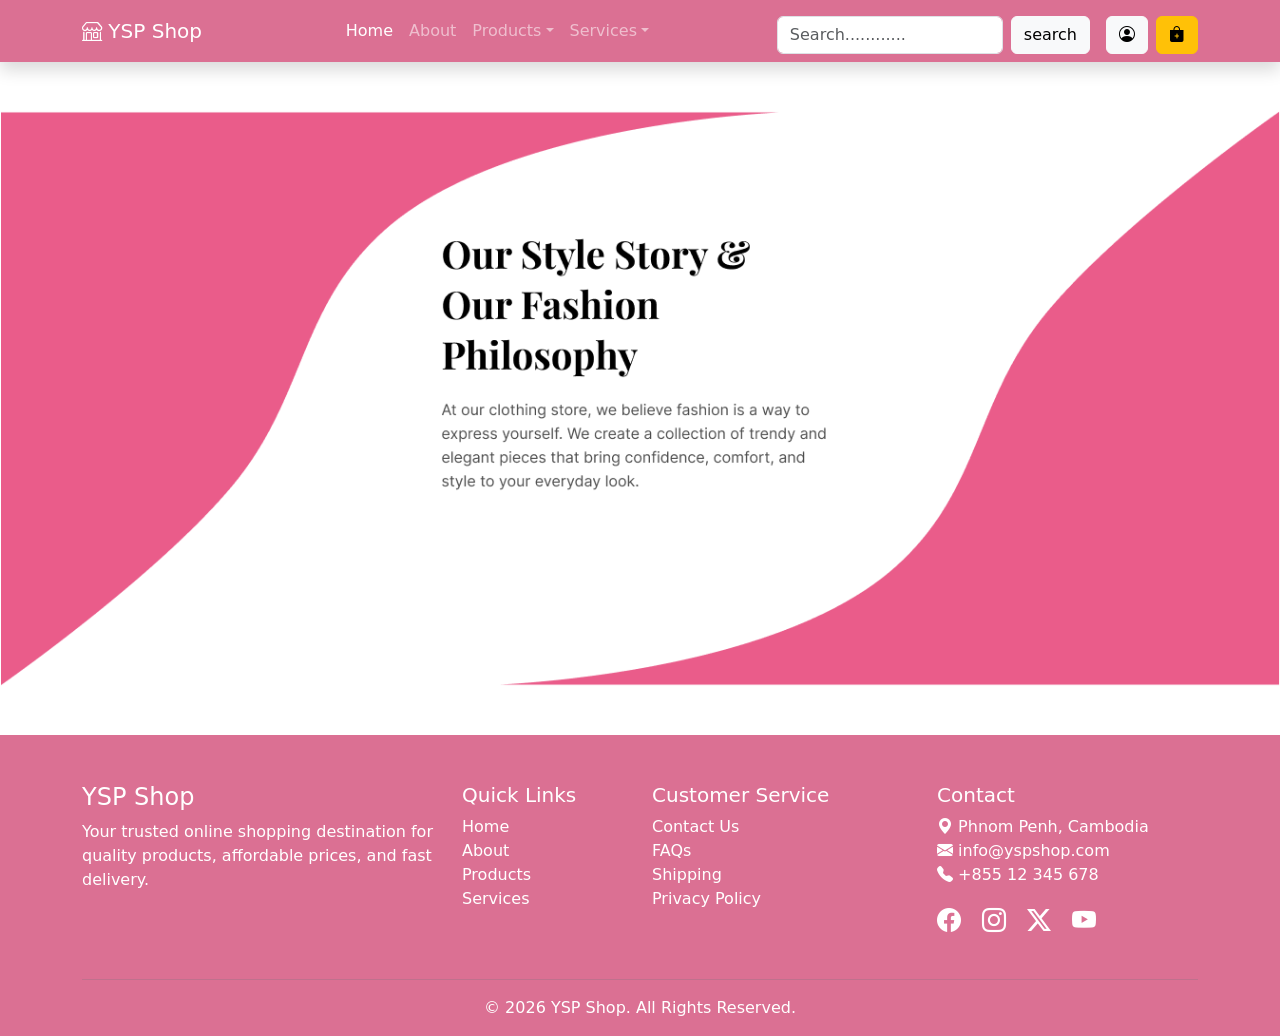
<file: about.html>
<!DOCTYPE html>
<html lang="en">
<head>
    <meta charset="UTF-8">
    <meta name="viewport" content="width=device-width, initial-scale=1.0">
    <title>about us</title>
     <link href="https://cdn.jsdelivr.net/npm/bootstrap@5.3.8/dist/css/bootstrap.min.css" rel="stylesheet"
        integrity="sha384-sRIl4kxILFvY47J16cr9ZwB07vP4J8+LH7qKQnuqkuIAvNWLzeN8tE5YBujZqJLB" crossorigin="anonymous">
    <link href="https://cdn.jsdelivr.net/npm/bootstrap-icons@1.13.1/font/bootstrap-icons.css" rel="stylesheet">
    <link rel="stylesheet" href="about.css">
</head>
<body>
    <!-- Navbar -->
    <nav class="navbar navbar-expand-lg navbar-dark  sticky-top shadow">
        <div class="container">
            <!-- Logo -->
            <a href="#" class="navbar-brand">
                <i class="bi bi-shop"></i>
                YSP Shop
            </a>

            <!-- Button on phone -->
            <button class="navbar-toggler" type="button" data-bs-toggle="collapse" data-bs-target="#navbarMenu">
                <span class="navbar-toggler-icon"></span>
            </button>

            <!-- Navbar Menu -->
            <div class="collapse navbar-collapse" id="navbarMenu">
                <ul class="navbar-nav mx-auto">
                    <li class="nav-item">
                        <a href="index.html" class="nav-link active">
                            Home
                        </a>
                    </li>

                    <li class="nav-item">
                        <a href="about.html" class="nav-link">
                            About
                        </a>
                    </li>


                    <li class="nav-item dropdown">
                        <a href="#" class="nav-link dropdown-toggle" data-bs-toggle="dropdown">Products</a>

                        <ul class="dropdown-menu">

                            <li>
                                <a href="dress.html" class="dropdown-item">
                                    Dresses
                                </a>
                            </li>

                            <li>
                                <a href="shirt.html" class="dropdown-item">
                                    Shirt
                                </a>
                            </li>

                            <li>
                                <a href="shoes.html" class="dropdown-item">
                                    Shoes
                                </a>
                            </li>

                            <li>
                                <a href="skirt.html" class="dropdown-item">
                                    Skirt
                                </a>
                            </li>
                        </ul>
                    </li>

                    <li class="nav-item dropdown">
                        <a href="#" class="nav-link dropdown-toggle" data-bs-toggle="dropdown">Services</a>

                        <ul class="dropdown-menu">

                            <li>
                                <a href="contact.css" class="dropdown-item">
                                    Contact
                                </a>
                            </li>
                        </ul>
                    </li>


                </ul>

                <!-- form search -->
                <form class="d-flex me-3 mt-2">
                    <input class="form-control me-2" type="search" placeholder="Search............">
                    <button class="btn btn-light">search</button>
                </form>

                <!-- register/loin -->
                <div class="d-flex gap-2 mt-2">
                    <button class="btn btn-light">
                        <i class="bi bi-person-circle"></i>
                    </button>

                    <button class="btn btn-warning">
                        <i class="bi bi-bag-plus-fill"></i>
                    </button>
                </div>
            </div>
        </div>
    </nav>

    <section class="pt-5">
        <div class="banner-image">
            <img src="img/hero_banner.png" class="aboutUs-banner" alt="">
        </div>
    </section>




    <footer class="footer text-white pt-5 pb-3 mt-5">
        <div class="container">
            <div class="row">

                <!-- Shop Info -->
                <div class="col-md-4 mb-4">
                    <h4>YSP Shop</h4>
                    <p>
                        Your trusted online shopping destination for quality
                        products, affordable prices, and fast delivery.
                    </p>
                </div>

                <!-- Quick Links -->
                <div class="col-md-2 mb-4">
                    <h5>Quick Links</h5>
                    <ul class="list-unstyled">
                        <li><a href="#" class="text-white text-decoration-none">Home</a></li>
                        <li><a href="#" class="text-white text-decoration-none">About</a></li>
                        <li><a href="#" class="text-white text-decoration-none">Products</a></li>
                        <li><a href="#" class="text-white text-decoration-none">Services</a></li>
                    </ul>
                </div>

                <!-- Customer Service -->
                <div class="col-md-3 mb-4">
                    <h5>Customer Service</h5>
                    <ul class="list-unstyled">
                        <li><a href="#" class="text-white text-decoration-none">Contact Us</a></li>
                        <li><a href="#" class="text-white text-decoration-none">FAQs</a></li>
                        <li><a href="#" class="text-white text-decoration-none">Shipping</a></li>
                        <li><a href="#" class="text-white text-decoration-none">Privacy Policy</a></li>
                    </ul>
                </div>

                <!-- Contact -->
                <div class="col-md-3 mb-4">
                    <h5>Contact</h5>
                    <p><i class="bi bi-geo-alt-fill"></i> Phnom Penh, Cambodia</p>
                    <p><i class="bi bi-envelope-fill"></i> info@yspshop.com</p>
                    <p><i class="bi bi-telephone-fill"></i> +855 12 345 678</p>

                    <div class="mt-3">
                        <a href="#" class="text-white fs-4 me-3"><i class="bi bi-facebook"></i></a>
                        <a href="#" class="text-white fs-4 me-3"><i class="bi bi-instagram"></i></a>
                        <a href="#" class="text-white fs-4 me-3"><i class="bi bi-twitter-x"></i></a>
                        <a href="#" class="text-white fs-4"><i class="bi bi-youtube"></i></a>
                    </div>
                </div>

            </div>

            <hr class="border-secondary">

            <div class="text-center">
                <p class="mb-0">
                    © 2026 YSP Shop. All Rights Reserved.
                </p>
            </div>
        </div>
    </footer>


     

    <script src="https://cdn.jsdelivr.net/npm/bootstrap@5.3.8/dist/js/bootstrap.bundle.min.js"
        integrity="sha384-FKyoEForCGlyvwx9Hj09JcYn3nv7wiPVlz7YYwJrWVcXK/BmnVDxM+D2scQbITxI"
        crossorigin="anonymous"></script>
    
</body>
</html>
</file>
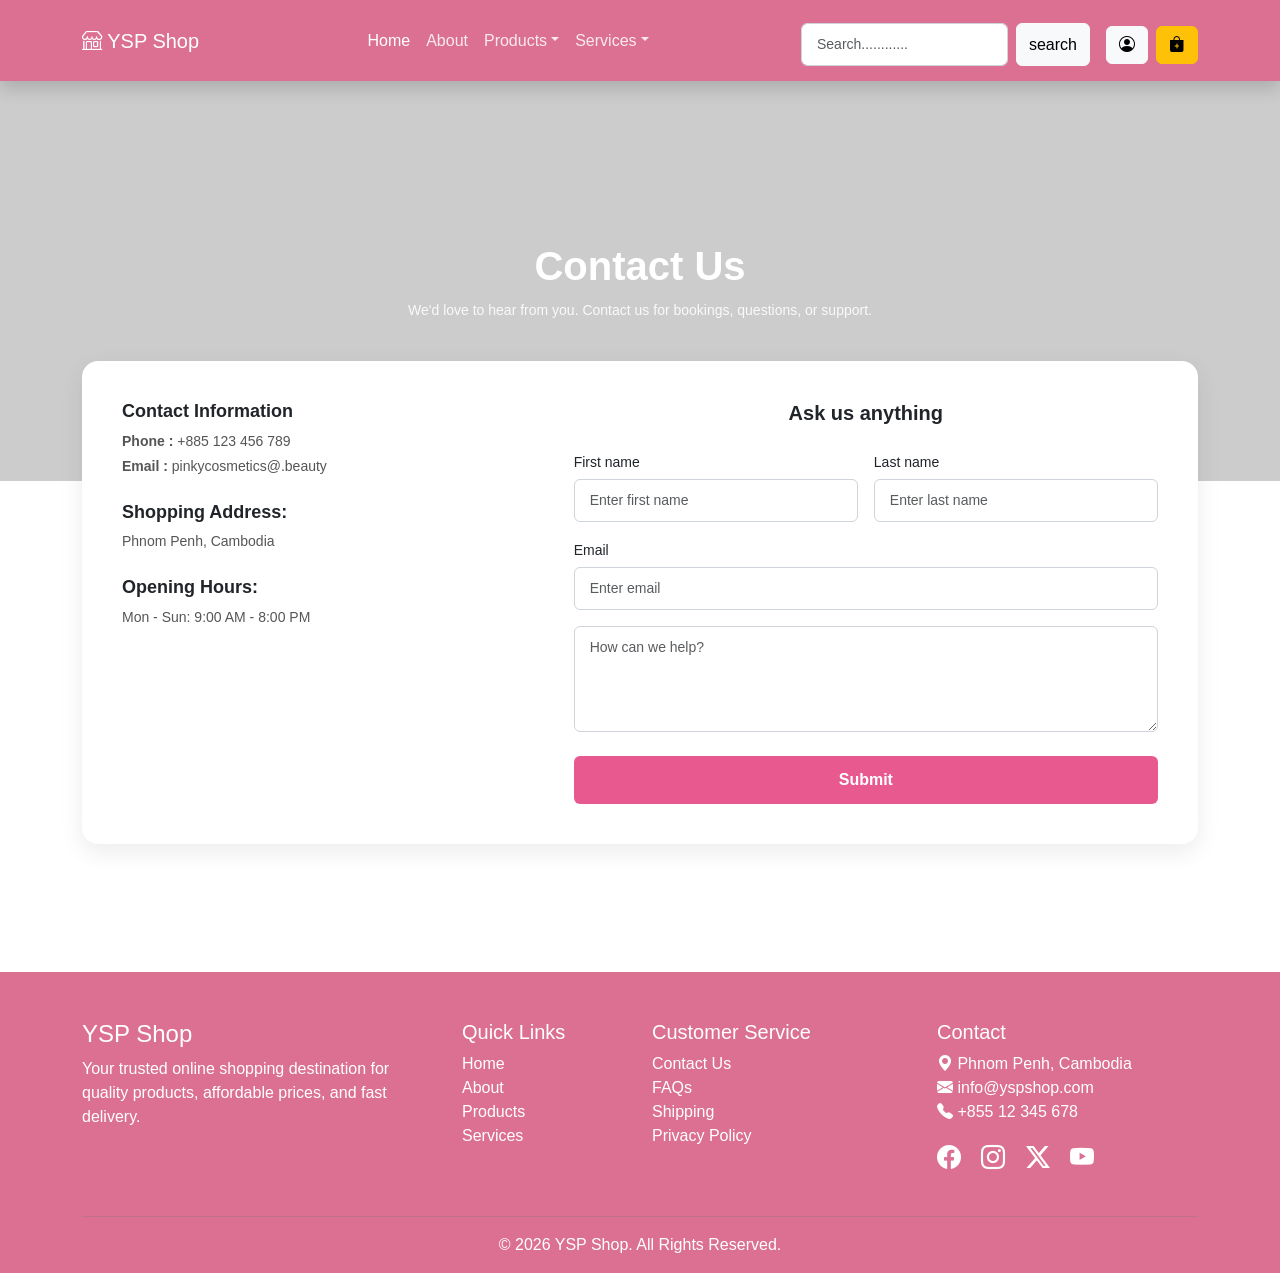
<file: contact.html>
<!DOCTYPE html>
<html lang="en">

<head>
    <meta charset="UTF-8">
    <meta name="viewport" content="width=device-width, initial-scale=1.0">
    <title>contact page</title>
    <link href="https://cdn.jsdelivr.net/npm/bootstrap@5.3.8/dist/css/bootstrap.min.css" rel="stylesheet"
        integrity="sha384-sRIl4kxILFvY47J16cr9ZwB07vP4J8+LH7qKQnuqkuIAvNWLzeN8tE5YBujZqJLB" crossorigin="anonymous">
    <link href="https://cdn.jsdelivr.net/npm/bootstrap-icons@1.13.1/font/bootstrap-icons.css" rel="stylesheet">
    <link rel="stylesheet" href="contact.css">
</head>


<body>
    <!-- Navbar -->
    <nav class="navbar navbar-expand-lg navbar-dark  sticky-top shadow">
        <div class="container">
            <!-- Logo -->
            <a href="#" class="navbar-brand">
                <i class="bi bi-shop"></i>
                YSP Shop
            </a>

            <!-- Button on phone -->
            <button class="navbar-toggler" type="button" data-bs-toggle="collapse" data-bs-target="#navbarMenu">
                <span class="navbar-toggler-icon"></span>
            </button>

            <!-- Navbar Menu -->
            <div class="collapse navbar-collapse" id="navbarMenu">
                <ul class="navbar-nav mx-auto">
                    <li class="nav-item">
                        <a href="#" class="nav-link active">
                            Home
                        </a>
                    </li>

                    <li class="nav-item">
                        <a href="about.html" class="nav-link">
                            About
                        </a>
                    </li>


                    <li class="nav-item dropdown">
                        <a href="#" class="nav-link dropdown-toggle" data-bs-toggle="dropdown">Products</a>

                        <ul class="dropdown-menu">

                            <li>
                                <a href="dress.html" class="dropdown-item">
                                    Dresses
                                </a>
                            </li>

                            <li>
                                <a href="shirt.html" class="dropdown-item">
                                    Shirt
                                </a>
                            </li>

                            <li>
                                <a href="shoes.html" class="dropdown-item">
                                    Shoes
                                </a>
                            </li>

                            <li>
                                <a href="skirt.html" class="dropdown-item">
                                    Skirt
                                </a>
                            </li>
                        </ul>
                    </li>

                    <li class="nav-item dropdown">
                        <a href="#" class="nav-link dropdown-toggle" data-bs-toggle="dropdown">Services</a>

                        <ul class="dropdown-menu">

                            <li>
                                <a href="contact.css" class="dropdown-item">
                                    Contact
                                </a>
                            </li>
                        </ul>
                    </li>


                </ul>

                <!-- form search -->
                <form class="d-flex me-3 mt-2">
                    <input class="form-control me-2" type="search" placeholder="Search............">
                    <button class="btn btn-light">search</button>
                </form>

                <!-- register/loin -->
                <div class="d-flex gap-2 mt-2">
                    <button class="btn btn-light">
                        <i class="bi bi-person-circle"></i>
                    </button>

                    <button class="btn btn-warning">
                        <i class="bi bi-bag-plus-fill"></i>
                    </button>
                </div>
            </div>
        </div>
    </nav>

  <div class="hero-section">
        <div>
            <h1>Contact Us</h1>
            <p>We'd love to hear from you. Contact us for bookings, questions, or support.</p>
        </div>
    </div>

    <!-- CONTACT FORM SECTION -->
    <div class="container contact-container">
        <div class="card contact-card">
            <div class="row g-5">
                <!-- Info pane -->
                <div class="col-lg-5 info-section">
                    <h3 class="mt-0">Contact Information</h3>
                    <p class="mb-1"><strong>Phone :</strong> +885 123 456 789</p>
                    <p><strong>Email :</strong> pinkycosmetics@.beauty</p>

                    <h3>Shopping Address:</h3>
                    <p>Phnom Penh, Cambodia</p>

                    <h3>Opening Hours:</h3>
                    <p>Mon - Sun: 9:00 AM - 8:00 PM</p>
                </div>
                
                <!-- Input pane -->
                <div class="col-lg-7 form-section">
                    <h3>Ask us anything</h3>
                    <form>
                        <div class="row g-3 mb-3">
                            <div class="col-md-6">
                                <label class="form-label">First name</label>
                                <input type="text" class="form-control" placeholder="Enter first name" required>
                            </div>
                            <div class="col-md-6">
                                <label class="form-label">Last name</label>
                                <input type="text" class="form-control" placeholder="Enter last name" required>
                            </div>
                        </div>
                        <div class="mb-3">
                            <label class="form-label">Email</label>
                            <input type="email" class="form-control" placeholder="Enter email" required>
                        </div>
                        <div class="mb-4">
                            <textarea class="form-control" rows="4" placeholder="How can we help?" required></textarea>
                        </div>
                        <button type="submit" class="btn btn-submit">Submit</button>
                    </form>
                </div>
            </div>
        </div>
    </div>




    <!-- ================= FOOTER ================= -->
    <footer class="footer text-white pt-5 pb-3 mt-5">
        <div class="container">
            <div class="row">

                <!-- Shop Info -->
                <div class="col-md-4 mb-4">
                    <h4>YSP Shop</h4>
                    <p>
                        Your trusted online shopping destination for quality
                        products, affordable prices, and fast delivery.
                    </p>
                </div>

                <!-- Quick Links -->
                <div class="col-md-2 mb-4">
                    <h5>Quick Links</h5>
                    <ul class="list-unstyled">
                        <li><a href="#" class="text-white text-decoration-none">Home</a></li>
                        <li><a href="#" class="text-white text-decoration-none">About</a></li>
                        <li><a href="#" class="text-white text-decoration-none">Products</a></li>
                        <li><a href="#" class="text-white text-decoration-none">Services</a></li>
                    </ul>
                </div>

                <!-- Customer Service -->
                <div class="col-md-3 mb-4">
                    <h5>Customer Service</h5>
                    <ul class="list-unstyled">
                        <li><a href="#" class="text-white text-decoration-none">Contact Us</a></li>
                        <li><a href="#" class="text-white text-decoration-none">FAQs</a></li>
                        <li><a href="#" class="text-white text-decoration-none">Shipping</a></li>
                        <li><a href="#" class="text-white text-decoration-none">Privacy Policy</a></li>
                    </ul>
                </div>

                <!-- Contact -->
                <div class="col-md-3 mb-4">
                    <h5>Contact</h5>
                    <p><i class="bi bi-geo-alt-fill"></i> Phnom Penh, Cambodia</p>
                    <p><i class="bi bi-envelope-fill"></i> info@yspshop.com</p>
                    <p><i class="bi bi-telephone-fill"></i> +855 12 345 678</p>

                    <div class="mt-3">
                        <a href="#" class="text-white fs-4 me-3"><i class="bi bi-facebook"></i></a>
                        <a href="#" class="text-white fs-4 me-3"><i class="bi bi-instagram"></i></a>
                        <a href="#" class="text-white fs-4 me-3"><i class="bi bi-twitter-x"></i></a>
                        <a href="#" class="text-white fs-4"><i class="bi bi-youtube"></i></a>
                    </div>
                </div>

            </div>

            <hr class="border-secondary">

            <div class="text-center">
                <p class="mb-0">
                    © 2026 YSP Shop. All Rights Reserved.
                </p>
            </div>
        </div>
    </footer>

    <script src="https://cdn.jsdelivr.net/npm/bootstrap@5.3.8/dist/js/bootstrap.bundle.min.js"
        integrity="sha384-FKyoEForCGlyvwx9Hj09JcYn3nv7wiPVlz7YYwJrWVcXK/BmnVDxM+D2scQbITxI"
        crossorigin="anonymous"></script>
</body>

</html>
</file>
<file: about.css>
*{
    padding: 0;
    margin: 0;
    box-sizing: border-box;
}
.card {
        border: none;
        border-radius: 18px;
        overflow: hidden;
        transition: .3s;
        box-shadow: 0 8px 25px rgba(0, 0, 0, .08);
    }

    .card:hover {
        transform: translateY(-8px);
        box-shadow: 0 15px 35px rgba(0, 0, 0, .18);
    }

    .card-img-top {
        height: 240px;
        object-fit: cover;
        transition: .4s;
    }

    .card:hover .card-img-top {
        transform: scale(1.08);
    }

    .price {
        color: #0d6efd;
        font-size: 22px;
        font-weight: bold;
    }

    .old-price {
        color: gray;
        text-decoration: line-through;
        margin-left: 8px;
    }

    .rating {
        color: orange;
        font-size: 15px;
    }

    .badge-sale {
        position: absolute;
        top: 12px;
        left: 12px;
    }

    .card-footer {
        background: white;
        border-top: none;
        width: 100%;
        padding: 0px;
        margin-top: 10px;
    }

    .navbar {
        background-color: palevioletred;
    }

    .footer {
        background-color: palevioletred;
    }
    p{
        margin: 0px;
    }
    .card-body{
        /* padding-bottom: 0px; */
        padding: 10px;
        padding-bottom: 20px;
    }
    .carousel-image{
        height: 650px;
        object-fit: cover;
    }

    .banner-image .aboutUs-banner{
        width: 100%;
    }
</file>
<file: contact.css>
/* --- Global Resets & Theme Variables --- */
* {
    padding: 0;
    margin: 0;
    box-sizing: border-box;
}
body {
    font-family: 'Poppins', sans-serif;
    color: #2b2b2b;
    background-color: #ffffff;
    overflow-x: hidden;
}
p {
    margin: 0px;
}
:root {
    --pink-primary: #e85a8f;
    --pink-light: #ffd5df;
    --pink-dark: #d14377;
    --text-dark: #2b2b2b;
}

/* --- Shared Navbar Component Styles --- */
.navbar {
    background-color: palevioletred !important;
    padding: 15px 0;
}
.navbar .nav-link {
    color: rgba(255, 255, 255, 0.85) !important;
    font-weight: 500;
}
.navbar .nav-link.active, .navbar .nav-link:hover {
    color: #ffffff !important;
}

/* --- Hero Section --- */
.hero-section {
    position: relative;
    background: linear-gradient(rgba(0, 0, 0, 0.2), rgba(0, 0, 0, 0.2)), url('https://images.unsplash.com/photo-1522335789203-aabd1fc54bc9?q=80&w=1600&auto=format&fit=crop') no-repeat center center;
    background-size: cover;
    height: 400px;
    display: flex;
    align-items: center;
    justify-content: center;
    text-align: center;
    color: white;
}
.hero-section h1 {
    font-weight: 700;
    font-size: 2.5rem;
    margin-bottom: 10px;
}
.hero-section p {
    font-size: 14px;
    max-width: 600px;
    margin: 0 auto;
    opacity: 0.9;
}

/* --- Floating Contact Card Layout --- */
.contact-container {
    margin-top: -120px;
    position: relative;
    z-index: 10;
    padding-bottom: 80px;
}
.contact-card {
    background: #ffffff;
    border-radius: 16px;
    padding: 40px;
    border: none;
    box-shadow: 0 8px 25px rgba(0, 0, 0, .08);
}
.info-section h3 {
    font-size: 18px;
    font-weight: 700;
    margin-top: 25px;
    margin-bottom: 8px;
}
.info-section p {
    font-size: 14px;
    color: #555;
    margin-bottom: 5px;
}
.form-section h3 {
    font-size: 20px;
    font-weight: 700;
    margin-bottom: 25px;
    text-align: center;
}
.form-control {
    border: 1px solid #ced4da;
    padding: 10px 15px;
    font-size: 14px;
    border-radius: 6px;
}
.form-control:focus {
    border-color: var(--pink-primary);
    box-shadow: 0 0 0 0.2rem rgba(232, 90, 143, 0.25);
}
.form-label {
    font-size: 14px;
    font-weight: 500;
    margin-bottom: 6px;
}
.btn-submit {
    background-color: var(--pink-primary);
    color: white;
    font-weight: 600;
    border: none;
    padding: 12px;
    border-radius: 6px;
    width: 100%;
    transition: background-color 0.2s;
}
.btn-submit:hover {
    background-color: var(--pink-dark);
    color: white;
}

/* --- Shared Footer Styles --- */
.footer {
    background-color: palevioletred;
}
</file>
